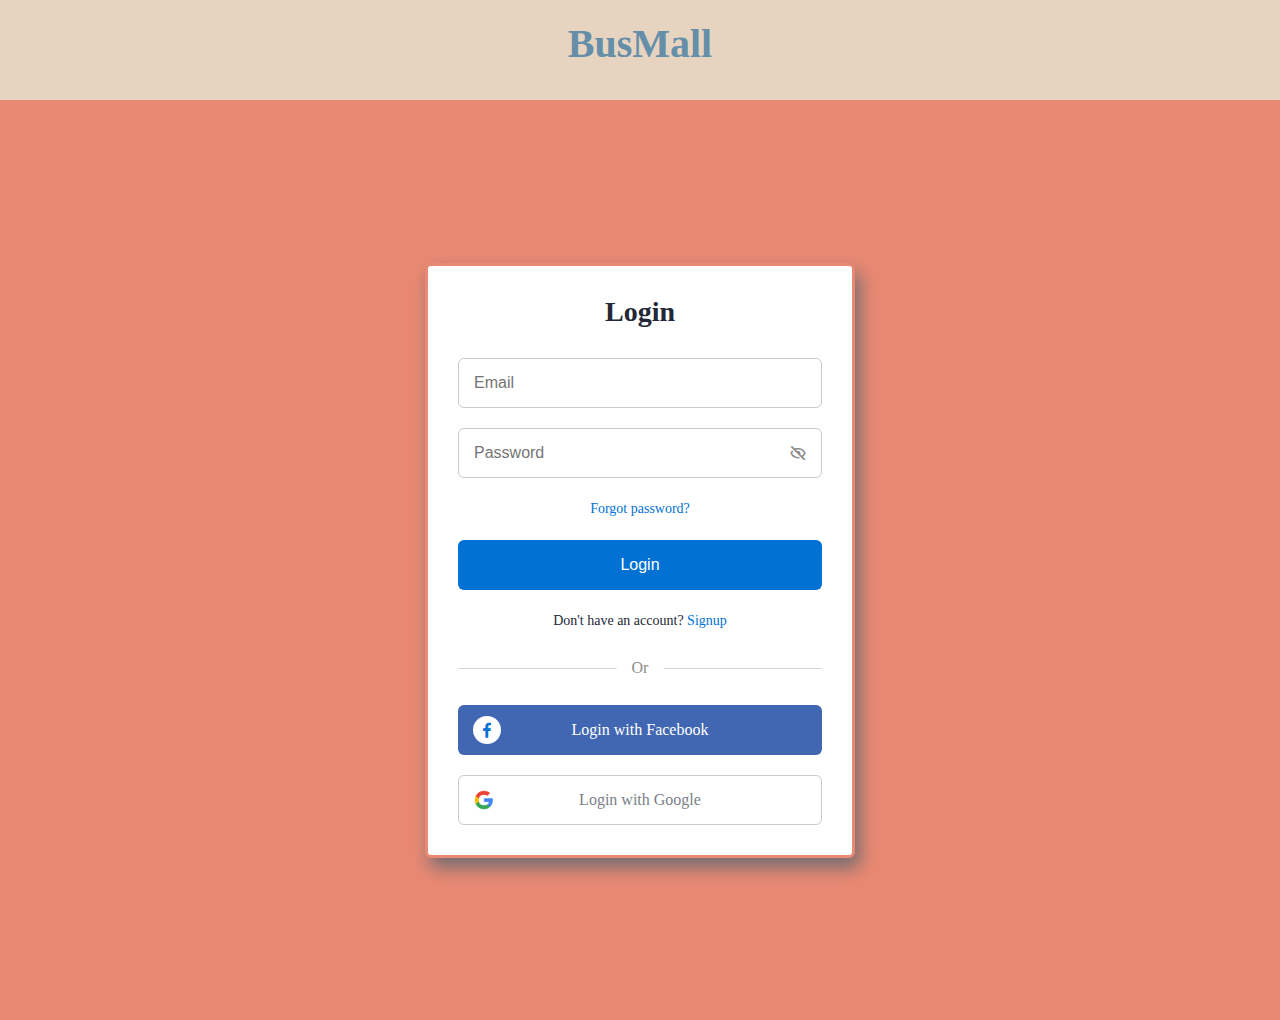
<file: login.html>
<!DOCTYPE html>
<html lang="en">

<head>
  <link rel="stylesheet" href="css/login.css">
  <link href='https://unpkg.com/boxicons@2.1.2/css/boxicons.min.css' rel='stylesheet'>
  <title>Login Page</title>
</head>

<body>
  <header>
    <h1>BusMall</h1>
  </header>
  <main>
    <!--sign up form -->
    <section class="container forms">
      <div class="form login">
        <div class="form-content">
          <h2>Login</2>
            <form action="#">
              <div class="field input-field">
                <input type="email" placeholder="Email" class="input">
              </div>
              <div class="field input-field">
                <input type="password" placeholder="Password" class="password">
                <i class='bx bx-hide eye-icon'></i>
              </div>
              <div class="form-link">
                <a href="#" class="forgot-pass">Forgot password?</a>
              </div>
              <div class="field button-field">
                <button>Login</button>
              </div>
            </form>
            <div class="form-link">
              <span>Don't have an account? <a href="#" class="link signup-link">Signup</a></span>
            </div>
        </div>
        <div class="line"></div>
        <div class="media-options">
          <a href="#" class="field facebook">
            <i class='bx bxl-facebook facebook-icon'></i>
            <span>Login with Facebook</span>
          </a>
        </div>
        <div class="media-options">
          <a href="#" class="field google">
            <img src="img/google.png" alt="" class="google-img">
            <span>Login with Google</span>
          </a>
        </div>
      </div>

      <!--sign up form -->

      <div class="form signup">
        <div class="form-content">
          <h2>Signup</h2>
          <form action="#">
            <div class="field input-field">
              <input type="email" placeholder="Email" class="input">
            </div>
            <div class="field input-field">
              <input type="password" placeholder="Create password" class="password">
            </div>
            <div class="field input-field">
              <input type="password" placeholder="Confirm password" class="password">
              <i class='bx bx-hide eye-icon'></i>
            </div>
            <div class="field button-field">
              <button>Signup</button>
            </div>
          </form>
          <div class="form-link">
            <span>Already have an account? <a href="#" class="link login-link">Login</a></span>
          </div>
        </div>
        <div class="line"></div>
        <div class="media-options">
          <a href="#" class="field facebook">
            <i class='bx bxl-facebook facebook-icon'></i>
            <span>Login with Facebook</span>
          </a>
        </div>
        <div class="media-options">
          <a href="#" class="field google">
            <img src="img/google.png" alt="" class="google-img">
            <span>Login with Google</span>
          </a>
        </div>
      </div>
    </section>
  </main>
  <footer></footer>
  <script src="js/login.js"></script>
</body>

</html>
</file>
<file: css/login.css>
@import url('https://fonts.googleapis.com/css2?family=Poppins:wght@300;400;500;600&display=swap');

body {
  width: 100%;
  margin: 0;
}

header {
  width: 100%;
  height: 100px;
  background-color: #E7D4C0;
  margin-bottom: auto;
  overflow: hidden;
}

h1 {
  color: #658EA9;
  text-align: center;
  margin-top: 20px;
  font-size: 40px;
}

main {
  background-color: #E98973;
  padding-bottom: 20px;
  width: 100%;
}

section {
  padding-top: 20px;
  display: flex; 
  justify-content: center;
  width: 100%;
}

/* form */ 

* {
  margin: 0;
  padding: 0;
  box-sizing: border-box;
  /* font-family: 'Poppins', sans-serif; */
}
.container {
  height: 100vh;
  width: 100%;
  display: flex;
  align-items: center;
  justify-content: center;
  background-color: #E98973;
  column-gap: 30px;
}
.form {
  position: absolute;
  max-width: 430px;
  width: 100%;
  padding: 30px;
  border-radius: 6px;
  border: 3px solid #E98973;
  background: #FFF;
  box-shadow: 5px 10px 18px #746C70;
}

.form.signup {
  opacity: 0;
  pointer-events: none;
}
.forms.show-signup .form.signup {
  opacity: 1;
  pointer-events: auto;
}

.forms.show-signup .form.login {
  opacity: 0;
  pointer-events: none;
}

h2 {
  font-size: 28px;
  font-weight: 600;
  color: #232836;
  text-align: center;
}

form {
  margin-top: 30px;
}
.form .field {
  position: relative;
  height: 50px;
  width: 100%;
  margin-top: 20px;
  border-radius: 6px;
}

.field input,
.field button {
  height: 100%;
  width: 100%;
  border: none;
  font-size: 16px;
  font-weight: 400;
  border-radius: 6px;
}

.field input {
  outline: none;
  padding: 0 15px;
  border: 1px solid#CACACA;
}

.field input:focus {
  border-bottom-width: 2px;
}

.eye-icon {
  position: absolute;
  top: 50%;
  right: 10px;
  transform: translateY(-50%);
  font-size: 18px;
  color: #8b8b8b;
  cursor: pointer;
  padding: 5px;
}
.field button {
  color: #fff;
  background-color: #0171d3;
  transition: all 0.3s ease;
  cursor: pointer;
}

.field button:hover {
  background-color: #016dcb;
}

.form-link {
  text-align: center;
  margin-top: 10px;
}

.form-link span,
.form-link a {
  font-size: 14px;
  font-weight: 400;
  color: #232836;
}

.form a {
  color: #0171d3;
  text-decoration: none;
}

.form-content a:hover {
  text-decoration: underline;
}

.line {
  position: relative;
  height: 1px;
  width: 100%;
  margin: 36px 0;
  background-color: #d4d4d4;
}

.line::before {
  content: 'Or';
  position: absolute;
  top: 50%;
  left: 50%;
  transform: translate(-50%, -50%);
  background-color: #FFF;
  color: #8b8b8b;
  padding: 0 15px;
}

.media-options a {
  display: flex;
  align-items: center;
  justify-content: center;
}

a.facebook {
  color: #fff;
  background-color: #4267b2;
}

a.facebook .facebook-icon {
  height: 28px;
  width: 28px;
  color: #0171d3;
  font-size: 20px;
  border-radius: 50%;
  display: flex;
  align-items: center;
  justify-content: center;
  background-color: #fff;
}

.facebook-icon,
img.google-img {
  position: absolute;
  top: 50%;
  left: 15px;
  transform: translateY(-50%);
}

img.google-img {
  height: 20px;
  width: 20px;
  object-fit: cover;
}

a.google {
  border: 1px solid #CACACA;
}

a.google span {
  font-weight: 500;
  opacity: 0.6;
  color: #232836;
}

@media screen and (max-width: 400px) {
  .form{
      padding: 20px 10px;
  }
  
}
</file>
